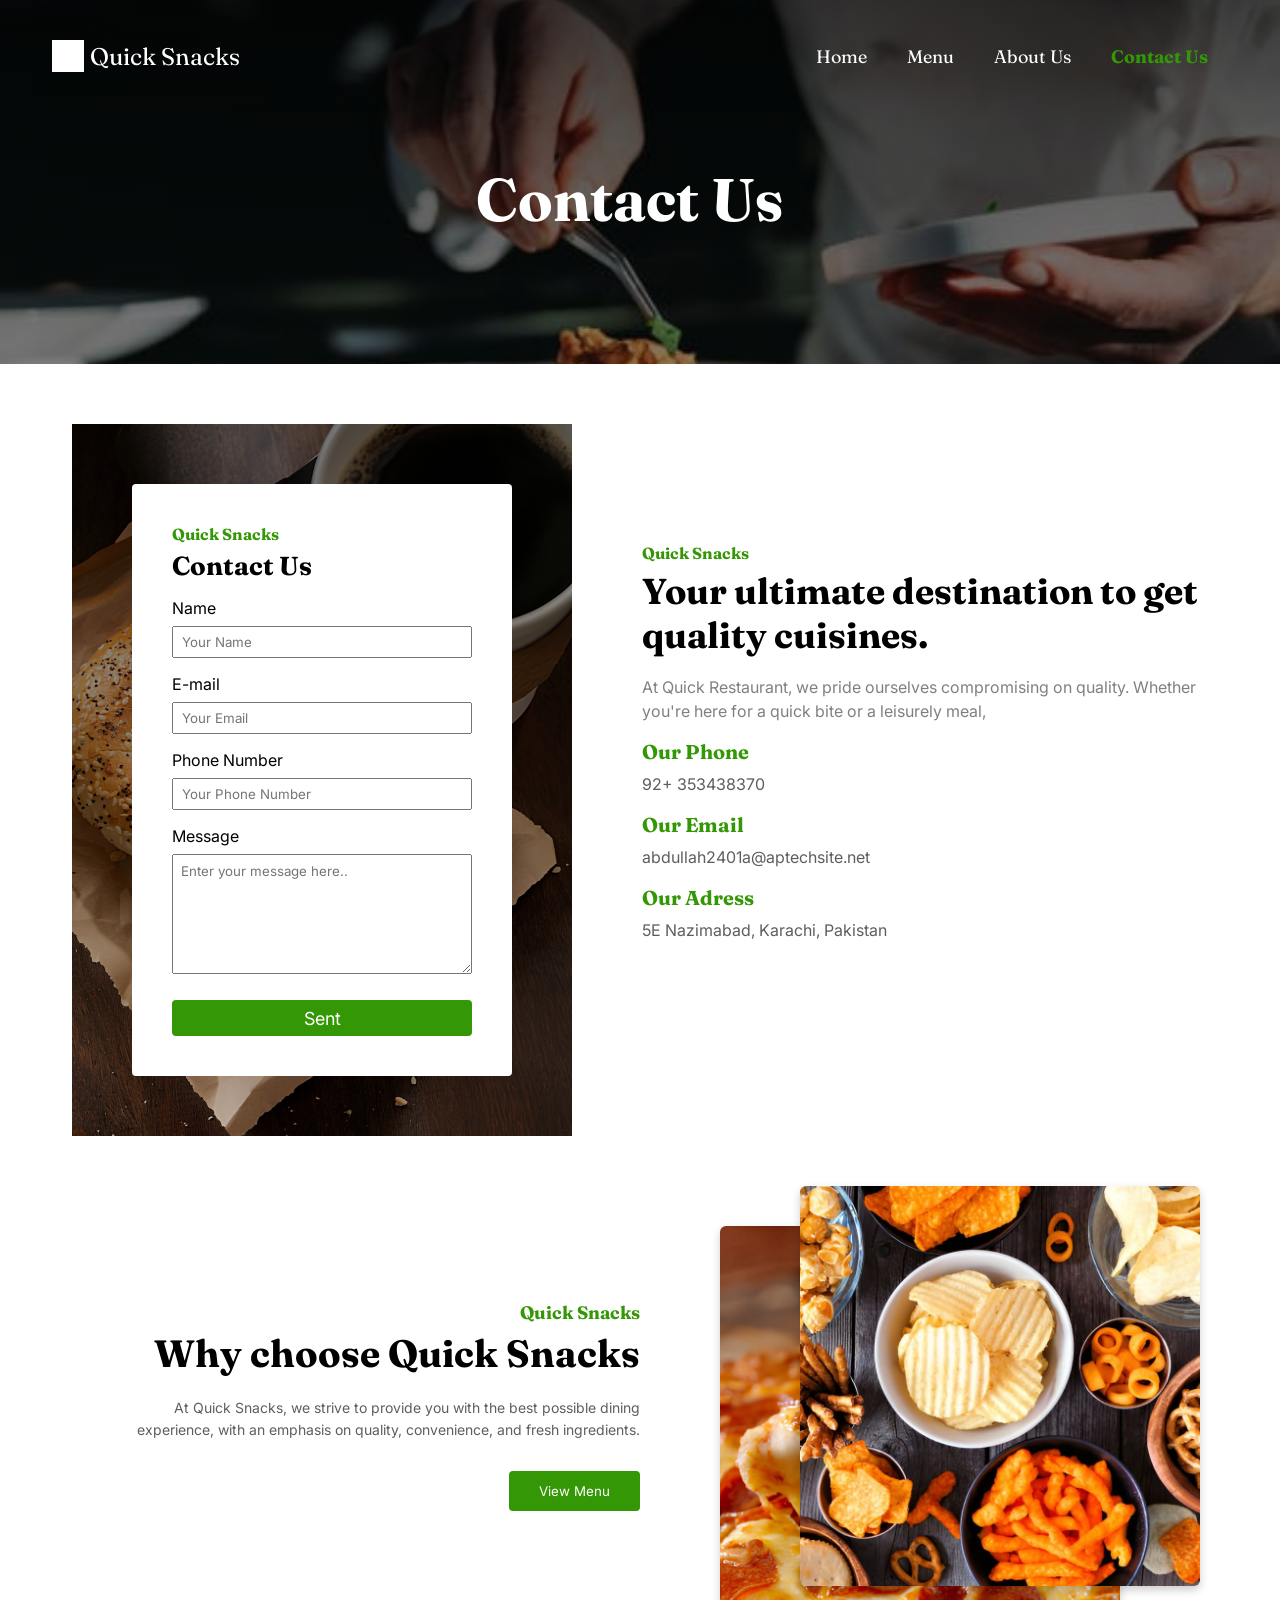
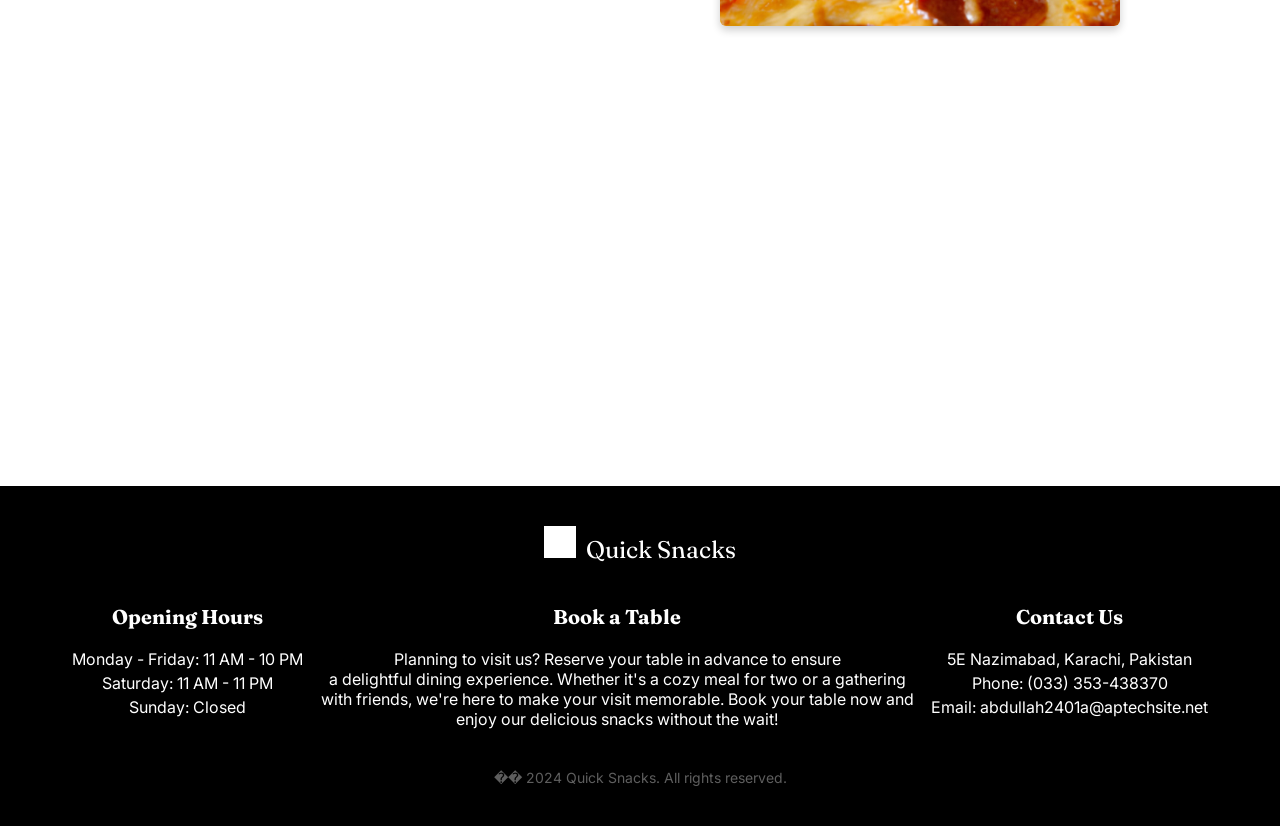
<file: contactus.html>
<!DOCTYPE html>
<html lang="en">

<head>
    <meta charset="UTF-8">
    <meta http-equiv="X-UA-Compatible" content="IE=edge">
    <meta name="viewport" content="width=device-width, initial-scale=1.0">
    <title>Contact us</title>
    <link rel="icon" href="Images/favicon (1).jpg" type="image/x-icon">
    <link rel="stylesheet" href="contactus.css">
    <link rel="preconnect" href="https://fonts.googleapis.com">
    <link rel="preconnect" href="https://fonts.gstatic.com" crossorigin>
    <link
        href="https://fonts.googleapis.com/css2?family=Roboto:ital,wght@0,100;0,300;0,400;0,500;0,700;0,900;1,100;1,300;1,400;1,500;1,700;1,900&display=swap"
        rel="stylesheet">
    <link rel="preconnect" href="https://fonts.googleapis.com">
    <link rel="preconnect" href="https://fonts.gstatic.com" crossorigin>
    <link
        href="https://fonts.googleapis.com/css2?family=Fraunces:ital,opsz,wght@0,9..144,100..900;1,9..144,100..900&family=Roboto:ital,wght@0,100;0,300;0,400;0,500;0,700;0,900;1,100;1,300;1,400;1,500;1,700;1,900&display=swap"
        rel="stylesheet">
    <link rel="preconnect" href="https://fonts.googleapis.com">
    <link rel="preconnect" href="https://fonts.gstatic.com" crossorigin>
    <link
        href="https://fonts.googleapis.com/css2?family=Fraunces:ital,opsz,wght@0,9..144,100..900;1,9..144,100..900&family=Inter:ital,opsz,wght@0,14..32,100..900;1,14..32,100..900&family=Roboto:ital,wght@0,100;0,300;0,400;0,500;0,700;0,900;1,100;1,300;1,400;1,500;1,700;1,900&display=swap"
        rel="stylesheet">


</head>

<body>


    <div class="banner">
        <header>
            <img src="Images/logo2.jpg" alt="Logo"> <span id="logo_text">Quick Snacks</span>
    
            <nav>
                <ul id="navbar_items">
                    <li><a href="index.html">Home</a></li>
                    <li><a href="menu.html">Menu</a></li>
                    <li><a href="about us.html">About Us</a></li>
                    <li><a href="#"  style="font-weight: bold; color: #349705;">Contact Us</a></li>
                </ul>
                <div id="hamburger" onclick="toggleNav()">
                    <div class="bar"></div>
                    <div class="bar"></div>
                    <div class="bar"></div>
                </div>
            </nav>
        </header>
    
        <div id="sidebar" class="sidebar">
            <ul>
                <li><a href="index.html">Home</a></li>
                <li><a href="menu.html">Menu</a></li>
                <li><a href="about us.html">About Us</a></li>
                <li><a href="contactus.html" style="font-weight: bold; color: #349705;">Contact Us</a></li>
            </ul>
        </div>
    
        <h1>Contact Us</h1>
    </div>


    <div class="container">

        <div class="color">

            <div class="banner_booktabel">
                <h3>Quick Snacks</h3>
                <h2>Contact Us</h2>
                <form action="booking_system.php" method="post" id="banner_form">
                    <label for="name">Name</label>
                    <input type="text" id="name" name="name" required placeholder="Your Name">
                    <label for="email">E-mail</label>
                    <input type="email" id="date" name="date" required placeholder="Your Email">
                    <label for="phone">Phone Number</label>
                    <input type="text" id="time" name="time" required placeholder="Your Phone Number">
                    <label for="msg">Message</label>
                    <textarea id="msg" name="user_message" placeholder="Enter your message here.."></textarea>
                </form>
                <button type="submit" form="banner_form" id="book_btn">Sent</button>
            </div>


        </div>
        <div class="contact">

            <h2>Quick Snacks</h2>
            <h1>Your ultimate destination to get quality cuisines.</h1>
            <p>At Quick Restaurant, we pride ourselves compromising on quality. Whether you're here for a quick bite or
                a leisurely meal, <br>
            </p>


            <h3>Our Phone</h3>
            <p id="con_p">92+ 353438370</p>
            <h3>Our Email</h3>
            <p id="con_p">abdullah2401a@aptechsite.net</p>
            <h3>Our Adress</h3>
            <p id="con_p">5E Nazimabad, Karachi, Pakistan</p>



        </div>

    </div>


    <div class="best_place">

        <div class="box_bp">
            <div class="pic_1"></div>
            <div class="pic_2"></div>
        </div>

        <div class="box_pt">

            <h3>Quick Snacks</h3>
            <h2>Why choose Quick Snacks</h2>
            <p>At Quick Snacks, we strive to provide you with the best possible dining experience,
                with an emphasis on quality, convenience, and fresh ingredients.</p>
            <button>View Menu</button>


        </div>

    </div>




    <div class="map-container">
        <iframe
            src="https://www.google.com/maps/embed?pb=!1m18!1m12!1m3!1d3153.5412142543666!2d-122.4194185846818!3d37.77492927975845!2m3!1f0!2f0!3f0!3m2!1i1024!2i768!4f13.1!3m3!1m2!1s0x808581f5fcf7b055%3A0x1b66d4de2dc9df20!2sSan+Francisco%2C+CA%2C+USA!5e0!3m2!1sen!2sin!4v1691720853828!5m2!1sen!2sin"
            loading="normal" referrerpolicy="no-referrer-when-downgrade">
        </iframe>
    </div>
    <footer>
        <div class="footer">
            <center>
                <img src="Images/logo2.jpg" alt="Logo"> <span id="logo_text">Quick Snacks</span>
            </center>

            <div class="footer_container">

                <div class="hours">
                    <h3>Opening Hours</h3>
                    <p>Monday - Friday: 11 AM - 10 PM</p>
                    <p>Saturday: 11 AM - 11 PM</p>
                    <p>Sunday: Closed</p>
                </div>
                <div class="booktable">
                    <h3>Book a Table</h3>
                    <p>Planning to visit us? Reserve your table in advance to ensure <br> a delightful dining
                        experience.
                        Whether it's a cozy meal for two or a gathering <br> with friends, we're here to make your visit
                        memorable.
                        Book your table now and <br> enjoy our delicious snacks without the wait!</p>
                </div>
                <div class="address">
                    <h3>Contact Us</h3>
                    <p>5E Nazimabad, Karachi, Pakistan</p>
                    <p>Phone: (033) 353-438370</p>
                    <p>Email: abdullah2401a@aptechsite.net</p>
                </div>
                <!-- copyright details -->


            </div>
            <p id="footerp">�� 2024 Quick Snacks. All rights reserved.</p>

        </div>

    </footer>


    <script src="script.js"></script>

</body>

</html>
</file>
<file: contactus.css>
* {
    margin: 0;
    padding: 0;
    box-sizing: border-box;
    font-family: "Inter", sans-serif;
    transition: background-color 0.3s ease, color 0.3s ease, transform 0.3s ease, box-shadow 0.3s ease;
}

body {
    overflow-x: hidden;
}

.banner {
    width: 100%;
    background: linear-gradient(rgba(0, 0, 0, 0.75), rgba(0, 0, 0, 0.45)), url('Images/menu.jpeg');
    background-size: cover;
    background-position: center;
    padding: 40px 72px 38px 52px;
    color: #fff;
}

.banner h1 {
    text-align: center;
    font-size: 60px;
    margin-top: 90px;
    margin-bottom: 90px;
    font-family: "Fraunces", serif;
}

header {
    display: flex;
    align-items: center;
    justify-content: space-between;
    position: relative;
}

#logo {
    height: 50px;
}

#logo_text {
    font-size: 24px;
    margin-left: 6px;
    font-family: "Fraunces", serif;

}

nav {
    flex-grow: 1;
    display: flex;
    justify-content: flex-end;
    align-items: center;
    position: relative;
}

nav ul {
    list-style: none;
    display: flex;
    margin: 0;
    padding: 0;
    align-items: center;
}

nav li {
    margin-left: 40px;
}

nav a {
    color: #fff;
    text-decoration: none;
    font-size: 18px;
    font-family: "Fraunces", serif;
}

/* Hide the hamburger by default */
#hamburger {
    display: none;
    flex-direction: column;
    cursor: pointer;
}

#hamburger .bar {
    width: 25px;
    height: 3px;
    background-color: #fff;
    margin: 4px 0;
}

/* Sidebar styles */
.sidebar {
    height: 100%;
    width: 0;
    position: fixed;
    z-index: 999999;
    top: 0;
    right: 0;
    background-color: #333;
    overflow-x: hidden;
    transition: 0.5s;
    padding-top: 60px;
}

.sidebar ul {
    list-style: none;
    padding: 0;
}

.sidebar ul li {
    padding: 8px 8px 8px 32px;
}

.sidebar ul li a {
    color: white;
    font-size: 18px;
    display: block;
    text-decoration: none;
}

.sidebar ul li a:hover {
    color: #349705;
}

.show-sidebar {
    width: 250px;
}

.fixed-nav {
    position: fixed;
    width: 100%;
    background-color: #0a1e01; /* Entire background color change */
    top: 0;
    left: 0;
    box-shadow: 0 4px 8px rgba(0, 0, 0, 0.1);
    z-index: 99999;
    padding: 30px 72px; /* Maintain padding */
}

/* Responsive Design */
@media (max-width: 768px) {
    .banner {
        padding: 38px 52px 38px 52px;
    }


    nav ul {
        display: none; /* Hide the menu items on smaller screens */
    }

    #hamburger {
        display: flex; /* Show the hamburger icon on smaller screens */
    }

    .fixed-nav {
        padding: 20px 40px; /* Adjust padding for smaller screens */
    }
}

@media (max-width: 576px) {
    .banner {
        padding: 20px;
    }
    .banner_content {
        margin-top: 80px;
    }
    
    
    #logo {
        height: 40px;
    }
    
    #logo_text {
        font-size: 20px;
    }
    
    nav a {
        font-size: 16px;
    }
    
    .banner_content h1 {
        font-size: 28px;
    }
    
    .banner_content p {
        font-size: 12px;
    }
    
    .banner_box {
        margin-top: 20px;
    }
    
    #banner_btn1, #banner_btn2 {
        width: 140px;
        height: 32px;
        margin-bottom: 16px;
    }
    
    .banner_booktabel {
        padding: 10px;
        padding-top: 16px;
        padding-bottom: 16px;
        display: flex;
        justify-content: center;
        align-items: center;
        flex-direction: column;
    }
    
    .banner_booktabel h3 {
        font-size: 16px;
    }
    
    .banner_booktabel h2 {
        font-size: 20px;
    }
    
    #banner_form label {
        font-size: 12px;
    }
    
    #banner_form input {
        height: 24px;
    }
    
    #book_btn {
        height: 28px;
    }
    
    .banner_c2 h4 {
        font-size: 18px;
    }
    
    .banner_c2 span {
        font-size: 18px;
        margin-left: 10px;

    }
    
    .banner_c2 p {
        font-size: 12px;
        text-align: center;
    }
}











.color{
 padding: 60px;
 justify-content: center;
 margin-top: 60px;
 margin-left: 72px;
 background: linear-gradient(rgba(0, 0, 0, 0.55), rgba(0, 0, 0, 0.25)), url('Images/coffe.jpeg');
 background-size: cover;
 background-position: center;
}
.contact{
    margin: 40px;
    padding: 30px;
    margin-left: 40px;
     
}

.contact h1{
    font-family: "Fraunces", serif;
    font-size: 36px;
    color: black;
    margin-bottom: 6px;
}

.contact h2{
    font-family:"Fraunces", serif;
    font-size: 16px;
    color: #349705;
    margin-bottom: 6px;
}

.container{
display: flex;
justify-content: center;
align-items: center;



}


.contact p{
    font-family: "Inter", sans-serif;
    font-size: 16px;
    color: grey;
    line-height: 24px;
    margin-top: 18px;
    margin-bottom: 16px;
}

#con_p{
    color: #5E5E5E;
    margin-top: 8px;
}

.contact h3{
    color: #349705;
    margin-bottom: 8px;
    font-family:"Fraunces", serif;
    font-size: 20px;

}
.contact h4{
    margin-bottom: 16px;   
     font-family: "Inter", sans-serif;
     font-size: 16px;

}
.container2{
padding-right: 72px;
display: flex;
}



.text h2{
    font-family:"Fraunces", serif;
    font-size: 16px;
    color: #349705;
    margin-bottom: 6px;
}

.text h1{
    font-family:"Fraunces", serif;
    font-size:30px;
    color: black;
    margin-bottom: 20px;
}

.text{
    margin-top: 160px;
    text-align: right;
    margin-right: 134px;

}

.box1{
    background: linear-gradient(rgba(0, 0, 0, 0.55), rgba(0, 0, 0, 0.25)), url('Images/coffe.jpeg');
 height: 416px;
 width: 416px;
}

.banner_booktabel {
    padding: 40px;
    background-color: white;
    border-radius: 4px;
    color: black;
    /* margin-bottom: 20px; */
}

.banner_booktabel h3 {
    color: #349705;
    font-size: 16px;
    font-family: "Fraunces", serif;
}

.banner_booktabel h2 {
    font-size: 26px;
    font-family: "Fraunces", serif;
    margin-top: 6px;
}

#banner_form label {
    display: block;
    margin-top: 16px;
    margin-bottom: 8px;
    font-size: 16px;
    font-family: "Inter", sans-serif;
}

#banner_form input {
    width: 300px;
    height: 32px;
    text-indent: 8px;
    font-family: "Inter", sans-serif;
}

#book_btn {
    background-color: #349705;
    color: white;
    width: 300px;
    height: 36px;
    border: none;
    border-radius: 4px;
    cursor: pointer;
    transition: background-color 0.3s ease;
    margin-top: 22px;
    font-family: "Inter", sans-serif;
    font-size: 18px;
}


#msg{
    width: 300px;
    height: 120px;
    padding: 8px;
}

/* Base styles remain unchanged */

/* Media Query for Tablets (768px and below) */
@media screen and (max-width: 768px) {
    .color{
        margin-left: 0px;
        padding: 20px;
    }

    /* Container */
    .container {
      flex-direction: column;
      padding: 20px;
    }
  
    /* Banner Form */
    .banner_booktabel {
      padding: 20px;
      width: 300px;
      margin-bottom: 40px;
    }
  
    #banner_form input, 
    #book_btn, 
    #msg {
      width: 250px;
    }
  
    /* Contact Information */
    .contact {
      margin-left: 0;
      padding: 20px;
      text-align: center;
    }
  
    .contact h1 {
      font-size: 28px;
    }
  
    .contact h2 {
      font-size: 14px;
    }
  
    .contact h3 {
      font-size: 18px;
    }
  
    .contact p {
      font-size: 14px;
    }
  }
  
  /* Media Query for Mobile Devices (480px and below) */
  @media screen and (max-width: 480px) {
  
    /* Container */
    .container {
      flex-direction: column;
      padding: 10px;
    }
  
    /* Banner Form */
    .banner_booktabel {
      padding: 15px;
      margin-bottom: 20px;
    }
  
    #banner_form label {
      margin-top: 12px;
      margin-bottom: 6px;
    }
  
    #banner_form input, 
    #book_btn, 
    #msg {
      width: 250px;
    }
  
    /* Contact Information */
    .contact {
      padding: 15px;
      text-align: center;
    }
  
    .contact h1 {
      font-size: 24px;
    }
  
    .contact h2 {
      font-size: 12px;
    }
  
    .contact h3 {
      font-size: 16px;
    }
  
    .contact p {
      font-size: 12px;
      line-height: 20px;
    }
  
    #con_p {
      font-size: 12px;
    }
  }
  




.best_place {
    padding: 60px 72px;
    display: flex;
    flex-direction: row-reverse;
    justify-content: center;
    align-items: center;
    margin-top: 20px;
    flex-wrap: wrap; /* Allow content to wrap on smaller screens */
    margin-bottom: 40px;
    margin-top: 30px;
}

.box_bp {
    display: flex;
    flex-direction: column;
    align-items: center;
}

.pic_1, .pic_2 {
    width: 400px;
    height: 400px;
    border-radius: 6px;
    box-shadow: 0px 4px 8px 0px rgba(0,0,0,0.2);
    transition: transform 0.3s ease;
}

.pic_1 {
    background-image: url(Images/pizza.jpeg);
    background-position: center;
    background-size: cover;

}

.pic_2 {
    margin-left: 160px;
    margin-top: -440px;
    background-image: url(Images/snacks.jpeg);
    background-position: center;
    background-size: cover;


}

.pic_1:hover, .pic_2:hover {
    z-index: 9999;
    transform: scale(1.05);
}

.box_pt {
    max-width: 520px;
    margin-left: 40px;
    text-align: right;
}

.box_pt h3 {
    color: #349705;
    margin-bottom: 6px;
    font-family: "Fraunces", serif;
    font-size: 18px;
}

.box_pt h2 {
    color: black;
    font-family: "Fraunces", serif;
    font-size: 38px;
}

.box_pt p {
    color: #5E5E5E;
    font-family: "Inter", sans-serif;
    font-size: 14px;
    margin-top: 20px;
    line-height: 22px;
    margin-bottom: 30px;
}

.box_pt button {
    background-color: #349705;
    color: white;
    padding: 12px 30px;
    border: none;
    border-radius: 4px;
    cursor: pointer;
    transition: background-color 0.3s ease;
    font-family: "Inter", sans-serif;
}


/* Base styles remain unchanged */

/* Media Query for Tablets (768px and below) */
@media screen and (max-width: 768px) {

    /* Container */
    .best_place {
      flex-direction: column;
      align-items: center;
      padding: 40px 20px;
    }
  
    /* Images */
    .pic_1, 
    .pic_2 {
      width: 300px;
      height: 300px;
      margin: 0;
      margin-bottom: 20px;
    }
  
    .pic_2 {
        margin-top: 0px;
      margin-top: -240px;
    }
  
    /* Text Section */
    .box_pt {
      margin-left: 0;
      text-align: center;
      max-width: 100%;
    }
  
    .box_pt h2 {
      font-size: 32px;
    }
  
    .box_pt p {
      font-size: 14px;
      line-height: 20px;
      margin-bottom: 20px;
    }
  
    .box_pt button {
      padding: 10px 24px;
      font-size: 16px;
    }
  }
  
  /* Media Query for Mobile Devices (480px and below) */
  @media screen and (max-width: 480px) {
  
    /* Container */
    .best_place {
      padding: 20px 10px;
    }
  
    /* Images */
    .pic_1, 
    .pic_2 {
      width: 250px;
      height: 250px;
    }
  
    /* Text Section */
    .box_pt h2 {
      font-size: 28px;
    }
  
    .box_pt p {
      font-size: 12px;
      line-height: 18px;
      margin-bottom: 16px;
    }
  
    .box_pt button {
      padding: 8px 20px;
      font-size: 14px;
    }
  }
  








    .map-container {
        width: 100%;
        height: 400px;
        margin-top: 20px;
    }
    
    .map-container iframe {
        width: 100%;
        height: 100%;
        border: none;
        
    }

    /* Base styles remain unchanged */

/* Media Query for Tablets (768px and below) */
@media screen and (max-width: 768px) {
    .map-container {
      height: 300px;
      margin-top: 15px;
    }
  }
  
  /* Media Query for Mobile Devices (480px and below) */
  @media screen and (max-width: 480px) {
    .map-container {
      height: 250px;
      margin-top: 10px;
    }
  }
  
  
  .footer {
    background-color: black;
    width: 100%;
    color: white;
    font-family: "Inter", sans-serif;
    font-size: 14px;
    padding: 40px 72px;
    text-align: center;
}

.footer_container {
    display: flex;
    justify-content: space-between;
    align-items: flex-start;
    flex-direction: row;
    row-gap: 24px;
    margin-top: 40px;
    margin-bottom: 40px;
    text-align: center; /* Changed to left align for larger screens */
}

.footer_container h3 {
    color: white;
    font-size: 20px;
    margin-bottom: 20px;
    font-family: "Fraunces", serif;
}

.footer_container p {
    color: white;
    font-size: 16px;
    font-family: "Inter", sans-serif;
    margin-top: 4px;
}

#footerp {
    color: #5E5E5E;
    margin-top: 20px;
}

/* Media Queries */
@media (max-width: 768px) {
    .footer_container {
        flex-direction: column;
        align-items: center;
        text-align: center; /* Center align for smaller screens */
    }

    .footer_container > div {
        margin-bottom: 20px; /* Add space between sections on small screens */
    }

    .footer_container h3 {
        font-size: 18px;
    }

    .footer_container p {
        font-size: 14px;
    }

    .footer {
        padding: 40px 20px; /* Reduce padding on smaller screens */
    }
}
</file>
